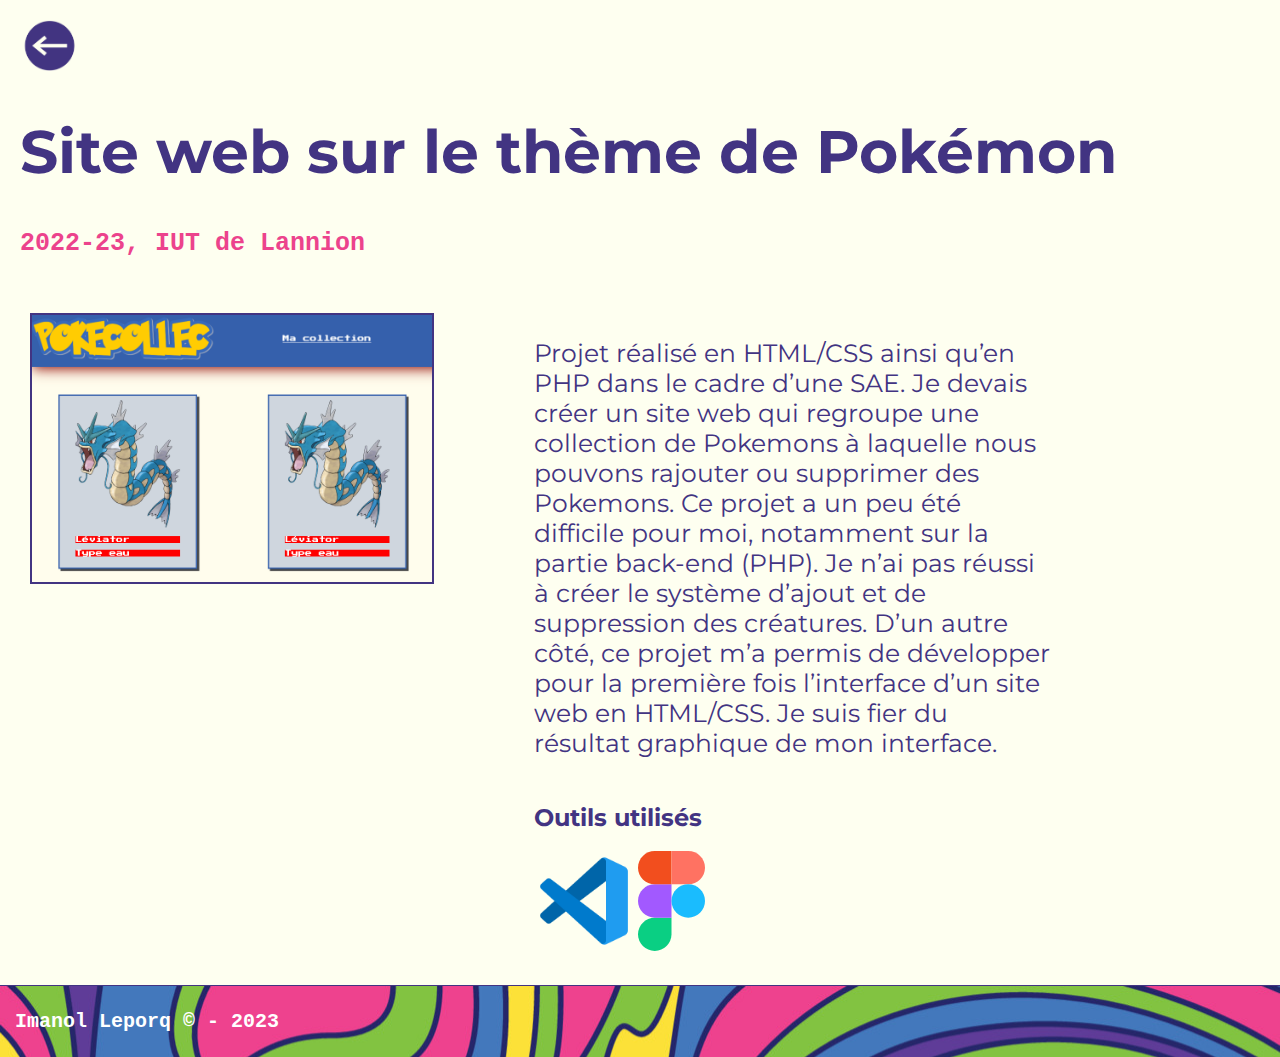
<file: projet4.html>
<!DOCTYPE html>

<html lang="fr">

<head>
    <meta charset="UTF-8">
    <meta http-equiv="X-UA-Compatible" content="IE=edge">
    <meta name="viewport" content="width=device-width, initial-scale=1.0">
    <link rel="preconnect" href="https://fonts.googleapis.com"> 
    <link rel="preconnect" href="https://fonts.gstatic.com" crossorigin> 
    <link href="https://fonts.googleapis.com/css2?family=Montserrat&display=swap" rel="stylesheet">
    <title>Projets</title>
    <link rel="stylesheet" href="projets.css">
</head>

<body>

    <header>

    <a href="index.html#projets">
        <div id="back">

        <img src="img/back.png" alt="back">

        </div>
    </a>

    <h1>Site web sur le thème de Pokémon</h1>
    
    <p>2022-23, IUT de Lannion</p>

    </header>

    <section class="projet">

        <div id="img">

        <img src="img/pokemon.png" alt="afdesign">

        </div>

        <span class="explain">

            <div id="text">
                <p>
                    Projet réalisé en HTML/CSS ainsi qu’en PHP dans le cadre d’une SAE. 
                    Je devais créer un site web qui regroupe une collection de Pokemons à laquelle nous pouvons rajouter ou supprimer des Pokemons. 
                    Ce projet a un peu été difficile pour moi, notamment sur la partie back-end (PHP). 
                    Je n’ai pas réussi à créer le système d’ajout et de suppression des créatures.
                    D’un autre côté, ce projet m’a permis de développer pour la première fois l’interface d’un site web en HTML/CSS. 
                    Je suis fier du résultat graphique de mon interface.
                </p>
            </div>

            <div id="outils">

                <h2>Outils utilisés</h2>

                <img src="img/logovscode.png" alt="VS code">
                <img src="img/logoFIG.svg" alt="Figma">

            </div>

        </span>

    </section>

    <footer>

        <p>Imanol Leporq © - 2023</p>
        
    </footer>

</body>

</html>
</file>
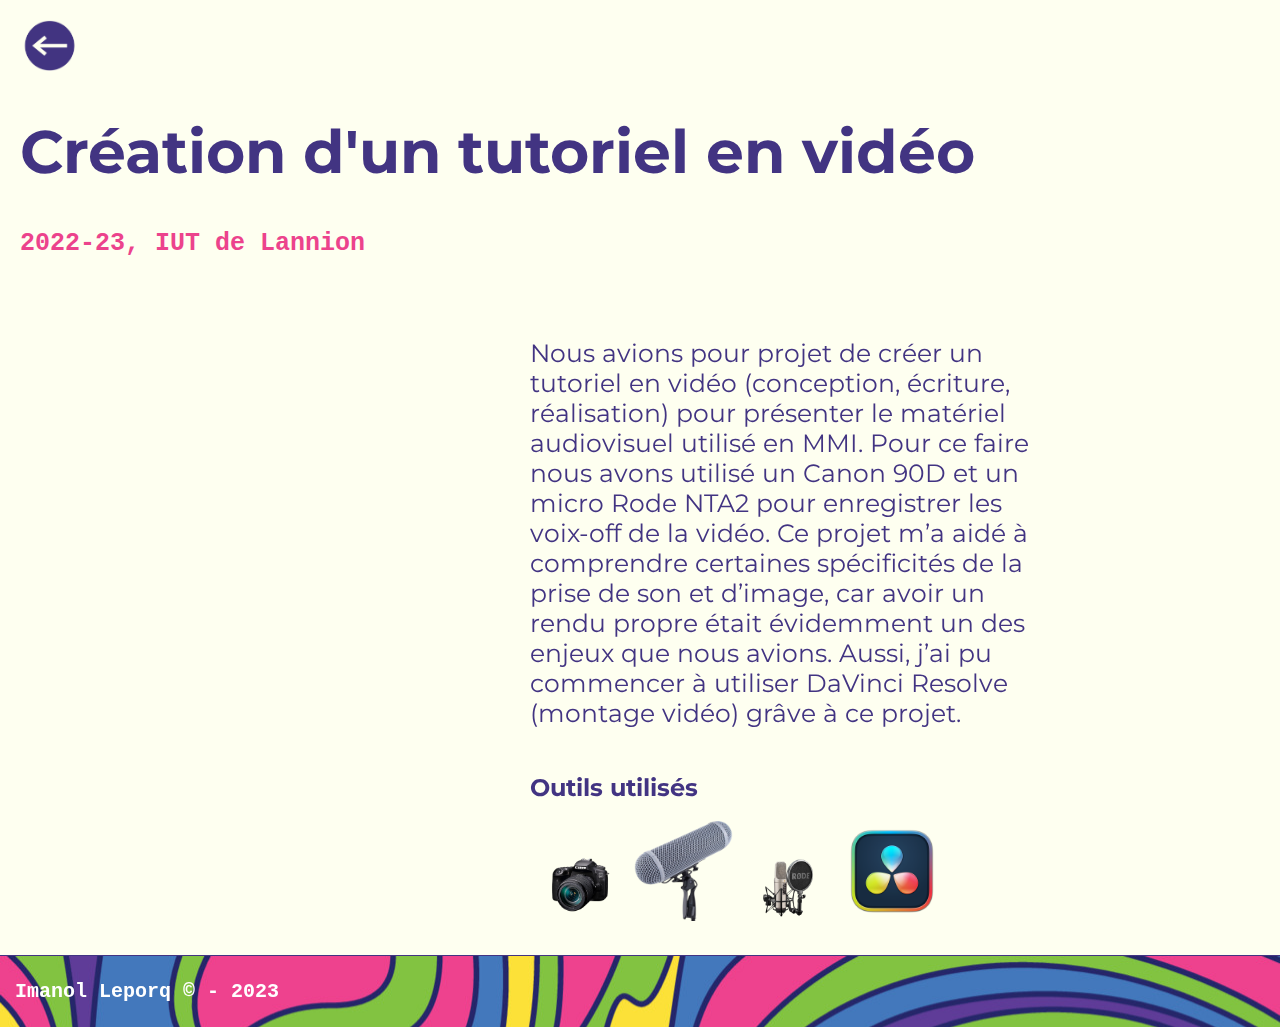
<file: projet6.html>
<!DOCTYPE html>

<html lang="fr">

<head>
    <meta charset="UTF-8">
    <meta http-equiv="X-UA-Compatible" content="IE=edge">
    <meta name="viewport" content="width=device-width, initial-scale=1.0">
    <link rel="preconnect" href="https://fonts.googleapis.com"> 
    <link rel="preconnect" href="https://fonts.gstatic.com" crossorigin> 
    <link href="https://fonts.googleapis.com/css2?family=Montserrat&display=swap" rel="stylesheet">
    <title>Projets</title>
    <link rel="stylesheet" href="projets.css">
</head>

<body>

    <header>

    <a href="index.html#projets">
        <div id="back">

        <img src="img/back.png" alt="back">

        </div>
    </a>

    <h1>Création d'un tutoriel en vidéo</h1>
    
    <p>2022-23, IUT de Lannion</p>

    </header>

    <section class="projet">

        <div id="video">

            <iframe width="560" height="315" src="https://www.youtube.com/embed/11xD3C0IAy0" 
            title="YouTube video player" frameborder="0" 
            allow="accelerometer; autoplay; clipboard-write; encrypted-media; gyroscope; picture-in-picture; web-share" 
            allowfullscreen></iframe>

        </div>

        <span class="explain">

            <div id="text">
                <p>
                    Nous avions pour projet de créer un tutoriel en vidéo (conception, écriture, réalisation) pour présenter le matériel audiovisuel utilisé en MMI. 
                    Pour ce faire nous avons utilisé un Canon 90D et un micro Rode NTA2 pour enregistrer les voix-off de la vidéo. 
                    Ce projet m’a aidé à comprendre certaines spécificités de la prise de son et d’image, car avoir un rendu propre était évidemment un des enjeux que nous avions. 
                    Aussi, j’ai pu commencer à utiliser DaVinci Resolve (montage vidéo) grâve à ce projet.
                </p>
            </div>

            <div id="outils">

                <h2>Outils utilisés</h2>

                <img src="img/canon90.png" alt="Canon 90D">
                <img src="img/rycote2.png" alt="Rycote">
                <img src="img/nt2a.png" alt="Micro RODE">
                <img src="img/logoDVR.png" alt="Da Vinci Resolve">

            </div>

        </span>

    </section>

    <footer>

        <p>Imanol Leporq © - 2023</p>
        
    </footer>

</body>

</html>
</file>
<file: projets.css>
body{
    margin: 0;
    padding: 0;
    background-color: #fefff0;
}

header{
    padding-top: 20px;
    padding-left: 20px;
}

header a #back img{
    max-width: 60px;
    max-height: 60px;
}

a #back img:hover{
    transform: scale(1.08);
    transition-duration: 300ms;
}

header h1{
    font-family: 'Montserrat', sans-serif;
    color: #423482;
    font-size: 60px;
}

header p{
    font-family: 'Courier New', Courier, monospace;
    color: #ec438c;
    font-size: 25px;
    font-weight: bolder;
}

.projet{
    display: flex;
    justify-content: space-around;
    padding-left: 30px;
    padding-right: 30px;
    padding-top: 30px;
    padding-bottom: 30px;
}


.projet #img img{
    max-height: 500px;
    max-width: 400px;
    border: 2px solid #423482;
}

.projet #video iframe{
    max-width: 400px;
}

.projet .explain{
    display: flex;
    flex-direction: column;
    padding-left: 100px;
    padding-right: 200px;
}


.projet #text p{
    font-family: 'Montserrat', sans-serif;
    font-size: 25px;
    color: #423482;
}

#outils h2{
    font-family: 'Montserrat', sans-serif;
    color: #423482;
}

#outils img{
    max-width: 100px;
    max-height: 100px;
}

/* FOOTER ---------- */

footer{
    background-image: url(img/fond3.jpg);
    color: white;
    font-size: 20px;
    font-weight: bolder;
    font-family: 'Courier New', Courier, monospace;
    padding-left: 15px;
    padding-top: 1mm;
    padding-bottom: 1mm;
    border-top: 1.5px solid #423482;
}
</file>
